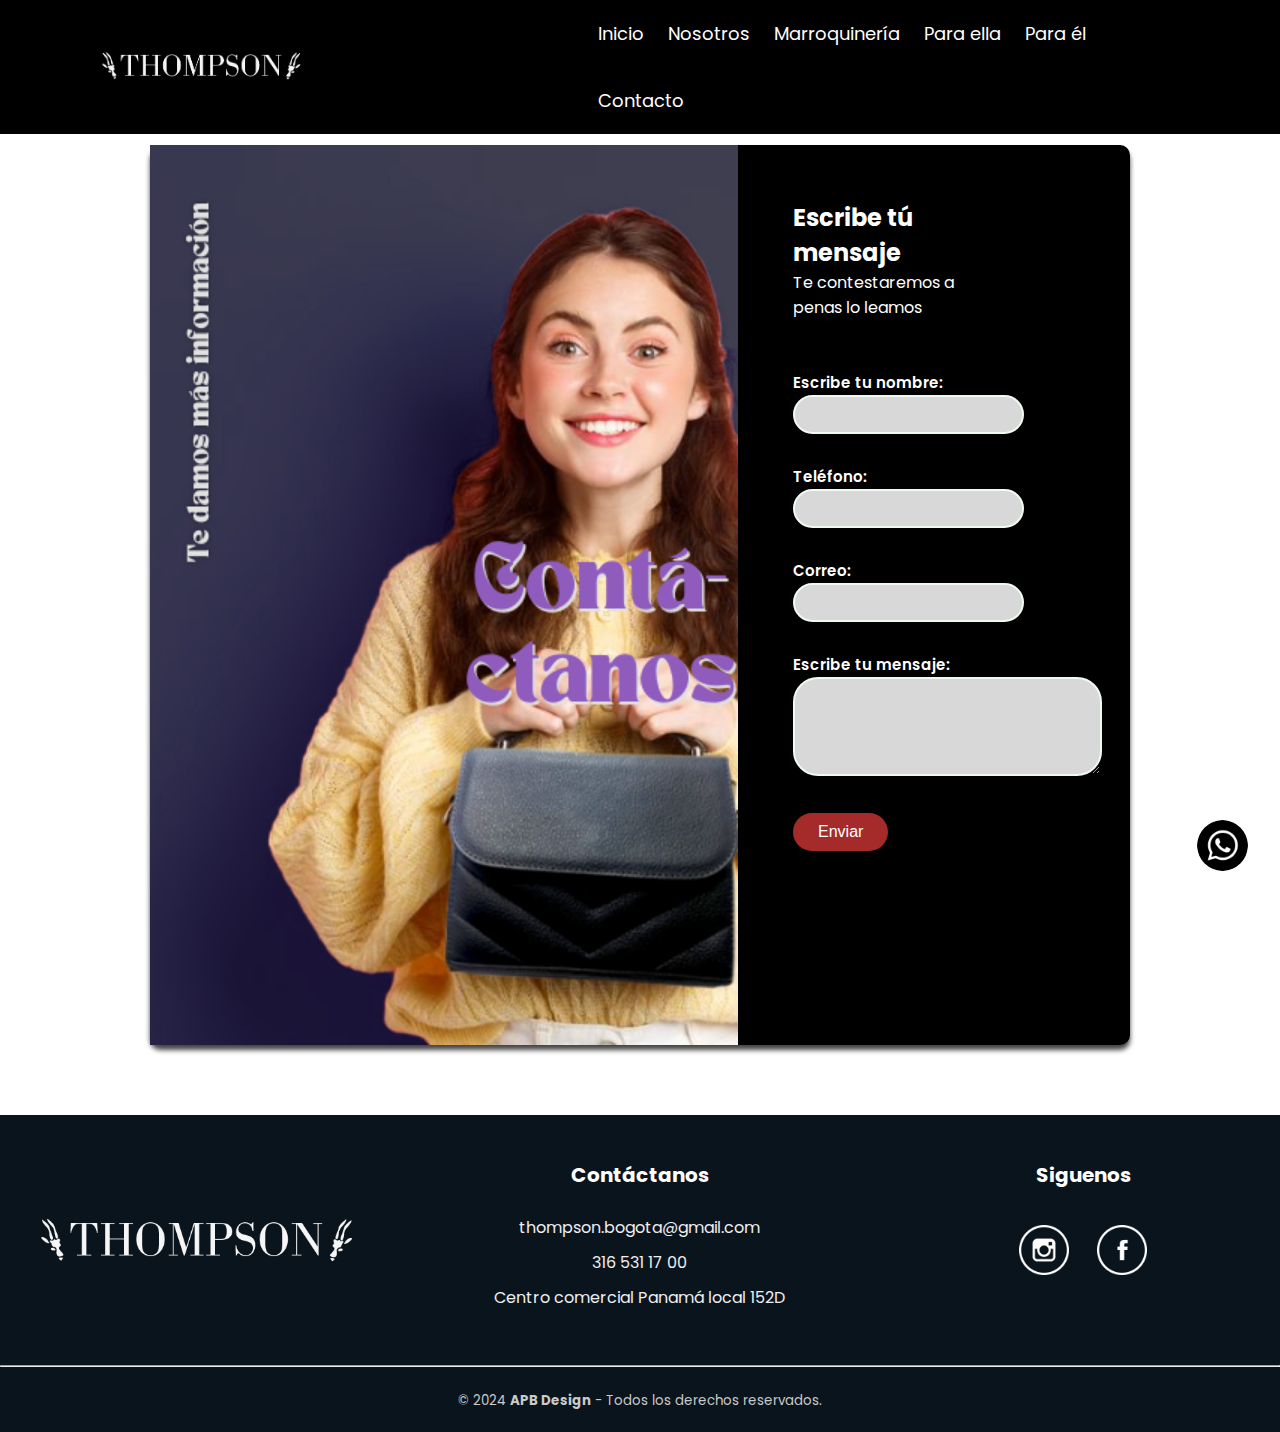
<file: contacto/contacto.html>
<!DOCTYPE html>
<html lang="en">
<head>
    <meta charset="UTF-8">
    <meta name="viewport" content="width=device-width, initial-scale=1.0">
    <title>Contácto</title>
    <link rel="stylesheet" href="../css/style.css">
    <link rel="icon" href="../css/images/icon.png">
</head>
<body>
    
    <a href="https://api.whatsapp.com/send?phone=3165311700&text=Hola,%20vengo%20de%20la%20pagina%20web%20de%20Thompson..." target="_blank" class="float">
        <img src="../css/images/whatsapp.png" alt="whatsapp" width="10%">
    </a>

    <header class="header">
        <div><img src="../css/images/Logo base negra.png" alt="Logo Thompson" width="45%"></div>
        <input type="checkbox" id="toggle">
        <label for="toggle"><img class="menu" src="../css/images/menu.png" alt="icono menu"></label>
        <nav class="navigation">
            <ul>
                <li><a href="../home/index.html">Inicio</a></li>
                <li><a href="../nosotros/nosotros.html">Nosotros</a></li>
                <li><a href="../marroquineria/marroquineria.html">Marroquinería</a>
                    <ul>
                        <li><a href="../marroquineria/bolsos.html">Bolsos</a></li>
                        <li><a href="../marroquineria/billeteras.html">Billeteras</a></li>
                        <li><a href="../marroquineria/correas.html">Correas</a></li>
                    </ul>
                </li>
                <li><a href="../para ella/para-ella.html">Para ella</a>
                    <ul>
                        <li><a href="../para ella/botines-dama.html">Botines</a></li>
                        <li><a href="../para ella/calzado-dama.html">Calzado</a></li>
                    </ul>
                </li>
                <li><a href="../para el/para-el.html">Para él</a>
                    <ul>
                        <li><a href="../para el/botines-caballero.html">Botines</a></li>
                        <li><a href="../para el/calzado-caballero.html">Calzado</a></li>
                    </ul>
                </li>
                <li><a href="#">Contacto</a></li>
            </ul>
        </nav>
    </header>
    <br><br><br>

    <div class="contactanos">
        <div class="primero">
        </div>
        <div class="segundo">
            <form action="">
                <h2>Escribe tú mensaje</h2>
                <p>Te contestaremos a penas lo leamos</p><br><br>
                <div>
                    <label for="name">Escribe tu nombre:</label><br>
                    <input type="text" name="name" id="name" placeholder="Escribe tu nombre"><br>
                    <label for="phone">Teléfono:</label><br>
                    <input type="tel" name="phone" id="phone" placeholder="Teléfono:"><br>
                    <label for="email">Correo:</label><br>
                    <input type="email" name="email" id="email" placeholder="Correo:"><br>
                    <label for="menssaje">Escribe tu mensaje:</label><br>
                    <textarea name="menssaje" id="menssaje" cols="30" rows="5" placeholder="Escribe tu mensaje:"></textarea>
                    <input class="btn" type="submit" value="Enviar">
                </div>
            </form>
        </div>
    </div>

   <footer class="pie-pagina">
    <div class="grupo-1">
       <div class="box">
           <figure>
               <a href="#"><img src="../css/images/Logo base negra.png" alt="Logo Thompson" ></a>
           </figure>
       </div>
       <div class="box">
           <h2>Contáctanos</h2>
           <p>thompson.bogota@gmail.com</p>
           <p>316 531 17 00</p>
           <p>Centro comercial Panamá local 152D</p>
       </div>
       <div class="box">
           <h2>Siguenos</h2>
           <div class="red-social">
               <a href="https://www.instagram.com/thompson_jp_marroquineria/" class="instagram" target="_blank"><img src="../css/images/red2.png" alt="Instagram"></a>
               <a href="https://www.facebook.com/jpp.thompson?_rdc=1&_rdr" class="facebook" target="_blanks"><img src="../css/images/red1.png" alt="Facebook"></a>
           </div>
       </div>
    </div>
    <hr>
    <div class="grupo-2">
       <small>&copy; 2024 <b>APB Design</b> - Todos los derechos reservados.</small>
    </div>
    
</body>
</html>
</file>
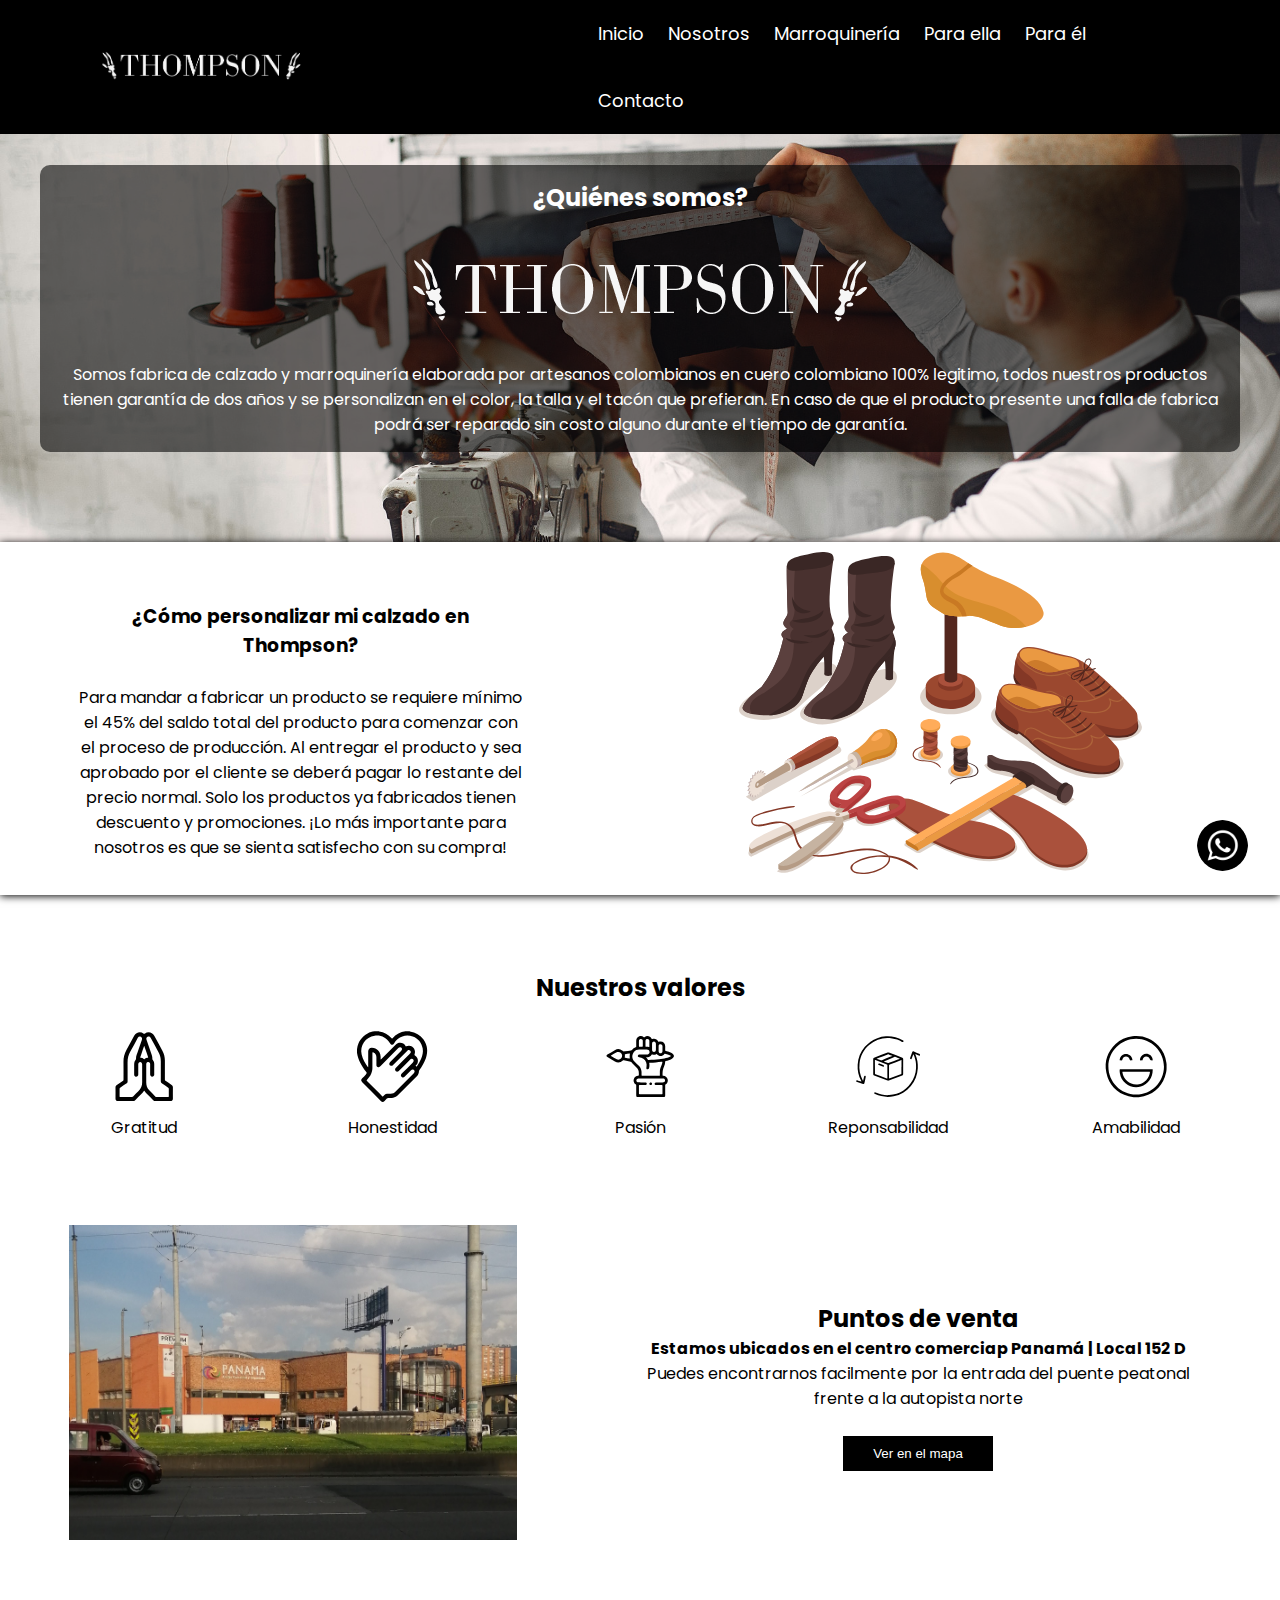
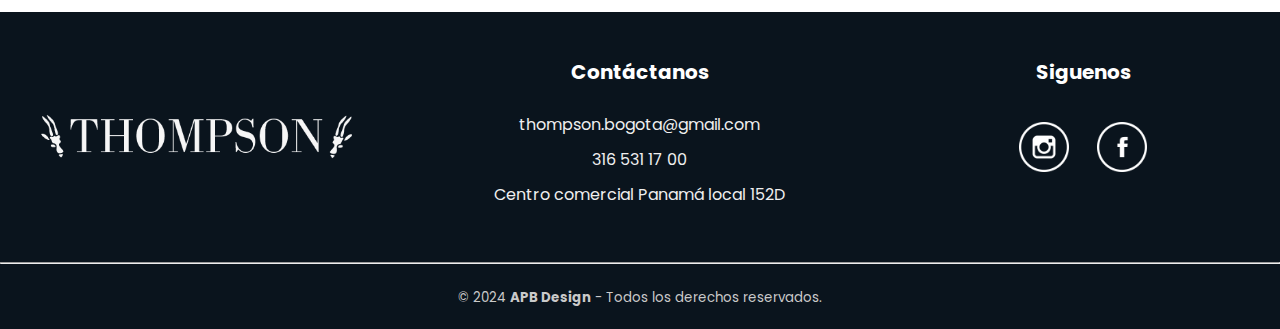
<file: nosotros/nosotros.html>
<!DOCTYPE html>
<html lang="en">
<head>
    <meta charset="UTF-8">
    <meta name="viewport" content="width=device-width, initial-scale=1.0">
    <title>Nosotros</title>
    <link rel="stylesheet" href="../css/style.css">
    <link rel="icon" href="../css/images/icon.png">
</head>
<body>
    
    <a href="https://api.whatsapp.com/send?phone=3165311700&text=Hola,%20vengo%20de%20la%20pagina%20web%20de%20Thompson..." target="_blank" class="float">
        <img src="../css/images/whatsapp.png" alt="whatsapp" width="10%">
    </a>

    <header class="header">
        <div><img src="../css/images/Logo base negra.png" alt="Logo Thompson" width="45%"></div>
        <input type="checkbox" id="toggle">
        <label for="toggle"><img class="menu" src="../css/images/menu.png" alt="icono menu"></label>
        <nav class="navigation">
            <ul>
                <li><a href="../home/index.html">Inicio</a></li>
                <li><a href="#">Nosotros</a></li>
                <li><a href="../marroquineria/marroquineria.html">Marroquinería</a>
                    <ul>
                        <li><a href="../marroquineria/bolsos.html">Bolsos</a></li>
                        <li><a href="../marroquineria/billeteras.html">Billeteras</a></li>
                        <li><a href="../marroquineria/correas.html">Correas</a></li>
                    </ul>
                </li>
                <li><a href="../para ella/para-ella.html">Para ella</a>
                    <ul>
                        <li><a href="../para ella/botines-dama.html">Botines</a></li>
                        <li><a href="../para ella/calzado-dama.html">Calzado</a></li>
                    </ul>
                </li>
                <li><a href="../para el/para-el.html">Para él</a>
                    <ul>
                        <li><a href="../para el/botines-caballero.html">Botines</a></li>
                        <li><a href="../para el/calzado-caballero.html">Calzado</a></li>
                    </ul>
                </li>
                <li><a href="../contacto/contacto.html">Contacto</a></li>
            </ul>
        </nav>
    </header>
    <br><br><br>

    <div class="banner">
        <br><br>
        <div class="contenidos">
            <h2>¿Quiénes somos?</h2>
            <img src="../css/images/Logo base negra.png" alt="Imagen fabricante de calzado">
            <br>
            <p>Somos fabrica de calzado y marroquinería elaborada por artesanos colombianos 
                en cuero colombiano 100% legitimo, todos nuestros productos tienen garantía de dos años 
                y se personalizan en el color, la talla y el tacón que prefieran. En caso de que el producto 
                presente una falla de fabrica podrá ser reparado sin costo alguno durante el tiempo de garantía.
            </p>
        </div>
        <br><br>
    </div>

    <div class="contenedordos">
        <div class="ladouno">
            <br>
            <h3>¿Cómo personalizar mi calzado en Thompson?</h3>
            <br>
            <p> Para mandar a fabricar un producto se requiere mínimo el 45% del saldo total del producto para comenzar 
                con el proceso de producción. Al entregar el producto y sea aprobado por el cliente se deberá pagar 
                lo restante del precio normal. Solo los productos ya fabricados tienen descuento y promociones. 
                ¡Lo más importante para nosotros es que se sienta satisfecho con su compra!</p>
        </div>
        <div class="ladodos"><img src="imagenes nosotros/contenido.svg" alt="annner nueva collección" width="70%"></div>
   </div>
   <br><br><br>

   <h2>Nuestros valores</h2>
   <div class="contenido">
    <div>
        <div class="buttons"><img src="imagenes nosotros/valor-01.svg" alt="icono bolso" width="35%"></div>
        <p>Gratitud</p>
    </div>
    <div>
        <div class="buttons"><img src="imagenes nosotros/valor-02.svg" alt="icono botin caballero" width="35%"></div>
        <p>Honestidad</p>
    </div>
    <div>
        <div class="buttons"><img src="imagenes nosotros/valor-03.svg" alt="icono bolso" width="35%"></div>
        <p>Pasión</p>
    </div>
    <div>
        <div class="buttons"><img src="imagenes nosotros/valor-04.svg" alt="Calzado caballero" width="35%"></div>
        <p>Reponsabilidad</p>
    </div>
    <div>
        <div class="buttons"><img src="imagenes nosotros/valor-05.svg" alt="Calzado caballero" width="35%"></div>
        <p>Amabilidad</p>
    </div>
</div>
<br><br>

<div class="contenedortres">
    <div class="ladouno"><img src="imagenes nosotros/Centro_Comercial_Panamá_en_Bogotá.jpg" alt="Banner"></div>
    <div class="ladodos">
        <br>
        <h2>Puntos de venta</h2>
        <h4>Estamos ubicados en el centro comerciap Panamá | Local 152 D</h4>
        <p>Puedes encontrarnos facilmente por la entrada del puente peatonal frente a la autopista norte</p>
        <div>
            <button>
                <span></span>
                <span></span>
                <span></span>
                <span></span>
                <a href="https://maps.app.goo.gl/6iwkQAXJr23yn6EE6" target="_blank">Ver en el mapa</a>
            </button>
           </div>
    </div>
</div>
<br><br>

   <footer class="pie-pagina">
    <div class="grupo-1">
       <div class="box">
           <figure>
               <a href="#"><img src="../css/images/Logo base negra.png" alt="Logo Thompson" ></a>
           </figure>
       </div>
       <div class="box">
           <h2>Contáctanos</h2>
           <p>thompson.bogota@gmail.com</p>
           <p>316 531 17 00</p>
           <p>Centro comercial Panamá local 152D</p>
       </div>
       <div class="box">
           <h2>Siguenos</h2>
           <div class="red-social">
               <a href="https://www.instagram.com/thompson_jp_marroquineria/" class="instagram" target="_blank"><img src="../css/images/red2.png" alt="Instagram"></a>
               <a href="https://www.facebook.com/jpp.thompson?_rdc=1&_rdr" class="facebook" target="_blanks"><img src="../css/images/red1.png" alt="Facebook"></a>
           </div>
       </div>
    </div>
    <hr>
    <div class="grupo-2">
       <small>&copy; 2024 <b>APB Design</b> - Todos los derechos reservados.</small>
    </div>
    
</body>
</html>
</file>
<file: css/style.css>
@import url('https://fonts.googleapis.com/css2?family=Poppins:ital,wght@0,100;0,200;0,300;0,400;0,500;0,600;0,700;0,800;0,900;1,100;1,200;1,300;1,400;1,500;1,600;1,700;1,800;1,900&display=swap');

*{
    margin: 0;
    padding: 0;
}

body {
    box-sizing: border-box;
    font-family: "Poppins", sans-serif;
}

.float {
    position: fixed;
    right: 30px;
    bottom: 20px;
    align-content: end;
    text-align: right;
    z-index: 1000;
}

.float img {
    box-shadow: 1px 1px 4px rgba(255, 255, 255, 0.904);
    border-radius: 100%;
    background: white;
}

.float img:hover {
    box-shadow: 1px 2px 5px rgba(209, 20, 6, 0.514);
    transform: scale(1.1);
    transition: .2s;
    border-radius: 100%;
}

.header {
    position: fixed;
    top: 0;
    left: 0;
    right: 0;
    background-color: black;
    padding: 0px 7%;
    display: flex;
    align-items: center;
    justify-content: space-between;
    z-index: 1000;
}

.navigation ul {
    list-style: none;
}

.header .navigation ul li {
    float: left;
    position: relative;
}

.header .navigation ul li a {
    font-size: 18px;
    color: white;
    text-decoration: none;
    padding: 18px 10px;
    display: block;
    transition: all .2s ease;
}

.header .navigation ul li a:hover {
    background-color: darkgrey;
    color: black;
    font-weight: bold;
}

.header .navigation ul li ul {
    position: absolute;
    right: o;
    width: 300px;
    background-color: rgb(43, 43, 43);
    display: none;
}

.header .navigation ul li ul li a {
    font-size: 15px;
    text-transform: capitalize;
}

.header .navigation ul li ul li ul {
    position: absolute;
    top: 0;
    right: 300px;
}

.header .navigation ul li ul li {
    width: 100%;
}

.header .navigation ul li:hover > ul {
    display: initial;
}

#toggle,
.header label {
    display: none;
    cursor: pointer;
}

.menu {
    width: 45px;
    height: 45px;
}

@media(max-width:950px) {
    .header label {
        display: initial;
    }

    .header {
        padding: 10px 7%;
    }

    .header .navigation {
        position: absolute;
        top: 100%;
        left: 0;
        right: 0;
        background-color: black;
        display: none;
    }

    .header .navigation ul li {
        width: 100%;
    }

    .header .navigation ul li a {
        padding: 10px 15px 5%;
    }

    .header .navigation ul li ul {
        position: relative;
        width: 100%;
        left: 0;
    }

    .header .navigation ul li ul li {
        background-color: black;
    }

    .header .navigation ul li ul li ul {
        position: relative;
        width: 100%;
        left: 0;
    }

    #toggle:checked ~ .navigation {
        display: block;
    }
}


.contenido {
    display: flex;
    text-align: center;
    padding: 15px;
    margin: 5px;
}

.buttons {
    margin: auto;
    cursor: pointer;
}

.buttons:hover {
    transform: scale(1.1);
    transition: .2s;
}


.contentdos{
    text-align: center;
    padding: 45px 70px;
}

.doscolumnas {
    display: flex;
    justify-content: center;
    text-align: center;
}

button {
    position: relative;
    padding: 10px 15px;
    border: none;
    outline: none;
    background: black;
    color: darkgray;
    cursor: pointer;
    overflow: hidden;
    width: 150px;
    margin: 25px;
}

button:hover {
    color: red;
}

button span {
    position: absolute;
    background: red;
    transition: .5s;
}

button span:nth-child(1) {
    width: 100%;
    height: 2px;
    top: 0;
    left: -100%;
}

button span:nth-child(2) {
    width: 100%;
    height: 2px;
    bottom: 0;
    right: -100%;
}

button span:nth-child(3) {
    width: 2px;
    height: 100%;
    bottom: -100%;
    left: 0;
}

button span:nth-child(4) {
    width: 2px;
    height: 100%;
    top: -100%;
    right: 0;
}

button:hover span:nth-child(1) {
    left: 0;
}

button:hover span:nth-child(2) {
    right: 0;
}

button:hover span:nth-child(3) {
    bottom: 0;
}

button:hover span:nth-child(4) {
    top: 0;
}

.doscolumnas {
    display: flex;
    justify-content: center;
}

button {
    position: relative;
    padding: 10px 15px;
    border: none;
    outline: none;
    background: black;
    color: darkgray;
    cursor: pointer;
    overflow: hidden;
    width: 150px;
    margin: 25px;
}

button a {
    text-decoration: none;
    color: white;
}

button:hover {
    color: white;
}

button span {
    position: absolute;
    background: red;
    transition: .5s;
}

button span:nth-child(1) {
    width: 100%;
    height: 2px;
    top: 0;
    left: -100%;
}

button span:nth-child(2) {
    width: 100%;
    height: 2px;
    bottom: 0;
    right: -100%;
}

button span:nth-child(3) {
    width: 2px;
    height: 100%;
    bottom: -100%;
    left: 0;
}

button span:nth-child(4) {
    width: 2px;
    height: 100%;
    top: -100%;
    right: 0;
}

button:hover span:nth-child(1) {
    left: 0;
}

button:hover span:nth-child(2) {
    right: 0;
}

button:hover span:nth-child(3) {
    bottom: 0;
}

button:hover span:nth-child(4) {
    top: 0;
}

.contenedordos {
    display: flex; 
    justify-content: space-around;
    width: 100%;
    height: auto;
    flex-direction: row;
    flex-flow: wrap;  
    box-shadow: 0px 1px 8px; 
}

.contenedordos .ladouno {
    text-align: center;
    padding: 35px;
    width: 50%;
    align-content: center;
}

.contenedordos .ladouno img {
    padding: 15px;
}

.contenedordos .ladouno button {
    border-radius: 10px;
    box-shadow: 0px 3px 8px;
}

.contenedordos .ladouno button a {
    text-decoration: none;
    color: white;
}

.contenedordos .ladouno button:hover {
    background-color: brown;
}

.contenedordos .ladodos {
    padding: 10px;
    text-align: center;
}

@media screen and (max-width:1920px) {
    .contenedordos .ladouno {
        width: 35%;
    }
    .contenedordos .ladodos {
        width: 45%;
    }
}

@media screen and (max-width:854px) {
    .contenedordos .ladouno {
        width: 65%;
    }
    .contenedordos .ladodos {
        width: 100%;
    }
}

@media screen and (max-width:600px) {
    .contenedordos .ladouno {
        width: 100%;
    }
    .contenedordos .ladodos {
        width: 100%;
    }
}
                                
.tarjetas {
    display: flex;
    justify-content: space-around;
    width: 100%;
    height: auto;
    flex-direction: row;
    flex-flow: wrap;
}

.card {
    width: 100%;
    margin: 20px;
    border-radius: 6px;
    overflow: hidden;
    box-shadow: 5px 5px 10px rgba(0, 0, 0, 0.2);
    cursor: default;
}

.card:hover {
    box-shadow: 5px 5px 20px rgba(0, 0, 0, 0.4);
    transform: translateY(-3%);
}

.card img {
    width: 100%;
}

.card .textos {
    padding: 20px;
    text-align: center;
}

.card .textos a {
    text-decoration: none;
    display: inline-block;
    background-color: black;
    color: white;
    border-radius: 15px;
    width: 170px;
}

.card .textos a:hover {
    background-color: brown;
}

@media screen and (max-width: 1900px){
    .card {
        width: 20%;
    }
}

@media screen and (max-width: 1200px){
    .card {
        width: 40%;
    }
}

@media screen and (max-width: 600px){
    .card {
        width: 90%;
    }
}

h2 {
    text-align: center;
}

p {
    text-align: center;
}

.popup {
    position: relative;
    min-height: 100vh;
    background-color: #e7e7e7;
}

.popup .image-container {
    display: flex;
    flex-wrap: wrap;
    gap: 15px;
    justify-content: center;
    padding: 10px;
}

.popup .image-container .image {
    height: 350px;
    width: 350px;
    border: 5px solid #fff;
    box-shadow: 0 5px 15px rgba(0, 0, 0, .1);
    overflow: hidden;
    cursor: pointer;
}

.popup .image-container img {
    height: 100%;
    width: 100%;
    object-fit: cover;
    transition: 1s linear;
}

.popup .image-container .image:hover img{
    transform: scale(1.1);
}

.popup .popup-image {
    position: fixed;
    top: 0;
    left: 0;
    background: rgba(0, 0, 0, .9);
    height: 100%;
    width: 100%;
    z-index: 100;
    display: none;
}

.popup .popup-image .span {
    position: absolute;
    top: 15%;
    right: 5%;
    font-size: 40px;
    font-weight: bolder;
    color: rgb(255, 255, 255);
    cursor: pointer;
    z-index: 100;
}

.popup .popup-image img {
    position: absolute;
    top: 50%;
    left: 50%;
    transform: translate(-50%, -40%);
    border: 5px solid #fff;
    border-radius: 5px;
    width: 550px;
    object-fit: cover;
}

@media screen and (max-width:768px) {
    .popup .popup-image img{
        width: 50%;
    }
}

@media screen and (max-width:568px) {
    .popup .popup-image img{
        width: 10%;
        display: flex;
    }
}

.contenedortres {
    display: flex; 
    justify-content: space-around;
    width: 100%;
    height: auto;
    flex-direction: row;
    flex-flow: wrap;  
}

.contenedortres .ladouno img{
    width: 100%;
    padding: 15px;
}

.contenedortres .ladodos {
    width: 60%;
    padding: 20px;
    text-align: center;
    align-content: center;
}

@media screen and (max-width:1920px) {
    .contenedortres .ladouno {
        width: 35%;
    }
    .contenedortres .ladodos {
        width: 45%;
    }
}

@media screen and (max-width:854px) {
    .contenedortres .ladouno {
        width: 55%;
    }
    .contenedortres .ladodos {
        width: 100%;
    }
}

@media screen and (max-width:600px) {
    .contenedortres .ladouno {
        width: 100%;
    }
    .contenedortres .ladodos {
        width: 100%;
    }
}

.pie-pagina {
    width: 100%;
    background-color: #0a141d;
}

.pie-pagina .grupo-1 {
    width: 100%;
    max-width: 1907px;
    margin: auto;
    display: grid;
    grid-template-columns: repeat(3, 1fr);
    grid-gap: 50px;
    padding: 45px 0px;
    text-align: center;
}

.pie-pagina .grupo-1 .box figure {
    width: 100%;
    height: 100%;
    display: flex;
    justify-content: center;
    align-items: center;
}

.pie-pagina .grupo-1 .box figure img {
    width: 350px;
}

.pie-pagina .grupo-1 .box h2 {
    color: white;
    margin-bottom: 25px;
    font-size: 20px;
}

.pie-pagina .grupo-1 .box p {
    color: #efefef;
    margin-bottom: 10px;
}

.pie-pagina .grupo-1 .red-social img {
    margin: 10px;
    justify-content: center;
    align-items: center;
    text-align: center;
    line-height: 45px;
    width: 50px;
}

.pie-pagina .grupo-1 .red-social img:hover {
    transform: scale(1.1);
    transition: .4s;
    box-shadow: 1px 1px 7px;
    border-radius: 100%;
}

.pie-pagina .grupo-2 {
    text-align: center;
    color: rgb(202, 202, 202);
    padding: 20px;
}

@media screen and (max-width:1920px) {
    .pie-pagina{
        width: 100%;
        grid-template-columns: repeat(3, 1fr);
    }
}

@media screen and (max-width:854px) {
    .pie-pagina{
        width: 100%;
        grid-template-columns: repeat(3, 1fr);
    }
}

@media screen and (max-width:600px) {
    .pie-pagina{
        width: 100%;
    }
}

.banner {
    background-image: url("../nosotros/imagenes nosotros/Banner quienes somos.jpg");
    background-size: cover;
    min-height: 100%;
    align-items: center;
    text-align: center;
    background-attachment: fixed;
    width: 100%;
}

.banner .contenidos {
    color: white;
    background-color: rgba(0, 0, 0, 0.582);
    margin: 40px;
    padding: 15px;
    border-radius: 10px;
}

.contenedor-footer {
    width: 95%;
    display: flex;
    padding: 20px;
    margin: 10px;
}

.contenedor-footer .uno-footer {
    width: 65%;
    text-align: left;
    flex-direction: row;
    align-items: center;
    display: flex;
    margin: 0px;
    padding: 20px;
}

a {
    text-decoration: none;
    color: #0a141d;
    margin: 2px;
}

.contenedor-footer .dos-footer {
    width: 30%;
    display: flex;
    justify-content: flex-end;
}

.contenedor-footer .dos-footer .icono-footer {
    width: 50px;
    height: 50px;
    border-radius: 100%;
    background-color: rgba(163, 163, 163, 0.527);
    padding: 1px;
    text-align: center;
    margin: 10px;
}

.contenedor-footer .dos-footer .icono-footer:hover {
    transform: scale(1.1);
}

.contenedor-footer .dos-footer .desactivado {
    width: 50px;
    height: 50px;
    border-radius: 100%;
    background-color: rgba(163, 163, 163, 0.171);
    padding: 1px;
    text-align: center;
    margin: 10px;
}

.contenedorcuatro {
    display: flex;
    align-content: center;
    padding: 40px;
}

.contenedorcuatro .ladouno {
    width: 50%;
    padding: 20px;
}

.contenedorcuatro .ladouno .selector .img_container {
    width: 650px;
    height: 650px;
    margin-bottom: 20px;
}

.contenedorcuatro .ladouno .selector .img_container .main_img {
    width: 100%;
    height: 100%;
    border-radius: 10px;
    box-shadow: 0px 5px 5px rgb(99, 99, 99);
    object-fit: cover;
}

.contenedorcuatro .ladouno .selector .thumbnail_container{
    height: 80px;
    display: flex;
    justify-content: space-between;
}

.contenedorcuatro .ladouno .selector .thumbnail_container .thumbnail {
    width: 120px;
    height: 120px;
    border-radius: 5px;
    cursor: pointer;
    object-fit: cover;
    opacity: .7;
    transition: 1s;
    justify-content: center;
}

.contenedorcuatro .ladouno .selector .thumbnail_container .thumbnail:hover {
    opacity: 1;
}

.active {
    opacity: 1 !important;
    box-shadow: 0px 5px 5px rgb(99, 99, 99);
} 

.contenedorcuatro .ladodos {
    padding: 10px;
    justify-content: flex-start;
    width: 40%;
    text-align: left;
}

.contenedorcuatro .ladodos h2 {
    text-align: left;
}

.contenedorcuatro .ladodos p {
    text-align: left;
}

.contactanos {
    height: 100vh;
    margin: 70px 150px;
    display: flex;
    box-shadow: 0px 5px 5px rgb(70, 69, 69);
    border-radius: 10px;
    background-color: rgb(0, 0, 0);
    color: white;
    flex-direction: row;
    flex-flow: wrap;
}

.contactanos .segundo {
    padding: 10px;
}

.contactanos .segundo h2 {
    text-align: left;
}

.contactanos .segundo p {
    text-align: left;
}

.contactanos .primero {
    background-image: url("../contacto/contactanos.png");
    background-size: cover;
    height: 100vh;
}


form {
    padding: 45px;
    border-radius: 10px;
    width: 70%;
}

.input-group {
    display: flex;
    flex-direction: column;
}

label {
    font-size: 15px;
    font-weight: 600;
    margin-bottom: 10px;
}

input, textarea {
    padding: 10px 25px;
    border-radius: 25px;
    margin-bottom: 30px;
    background-color: #e9e9e9ec;
    border: 2px solid #f0faf1;
    color: #0a141d;
    outline: none;
}

input::placeholder, textarea::placeholder {
    color: #ebebeb00;
}

.btn {
    font-size: 16px;
    color: white;
    border: 0;
    border-radius: 25px;
    background-color: brown;
}

@media screen and (max-width:1920px) {
    .contactanos .primero {
        width: 60%;
    }
    .contactanos .segundo {
        width: 30%;
    }
}

@media screen and (max-width:854px) {
    .contactanos {
        margin: 30px 20px;
        height: auto;
    }
    .contactanos .primero {
        width: 100vh;
    }
    .contactanos .segundo {
        width: 100%;
        padding: 20px;
    }
}

@media screen and (max-width:600px) {
    .contactanos {
        margin: 30px 20px;
        height: auto;
    }
    .contactanos .primero {
        height: 50vh;
        background-size: cover;
    }
    .contactanos .segundo {
        width: 100%;
        padding: 20px;
    }
}
</file>
